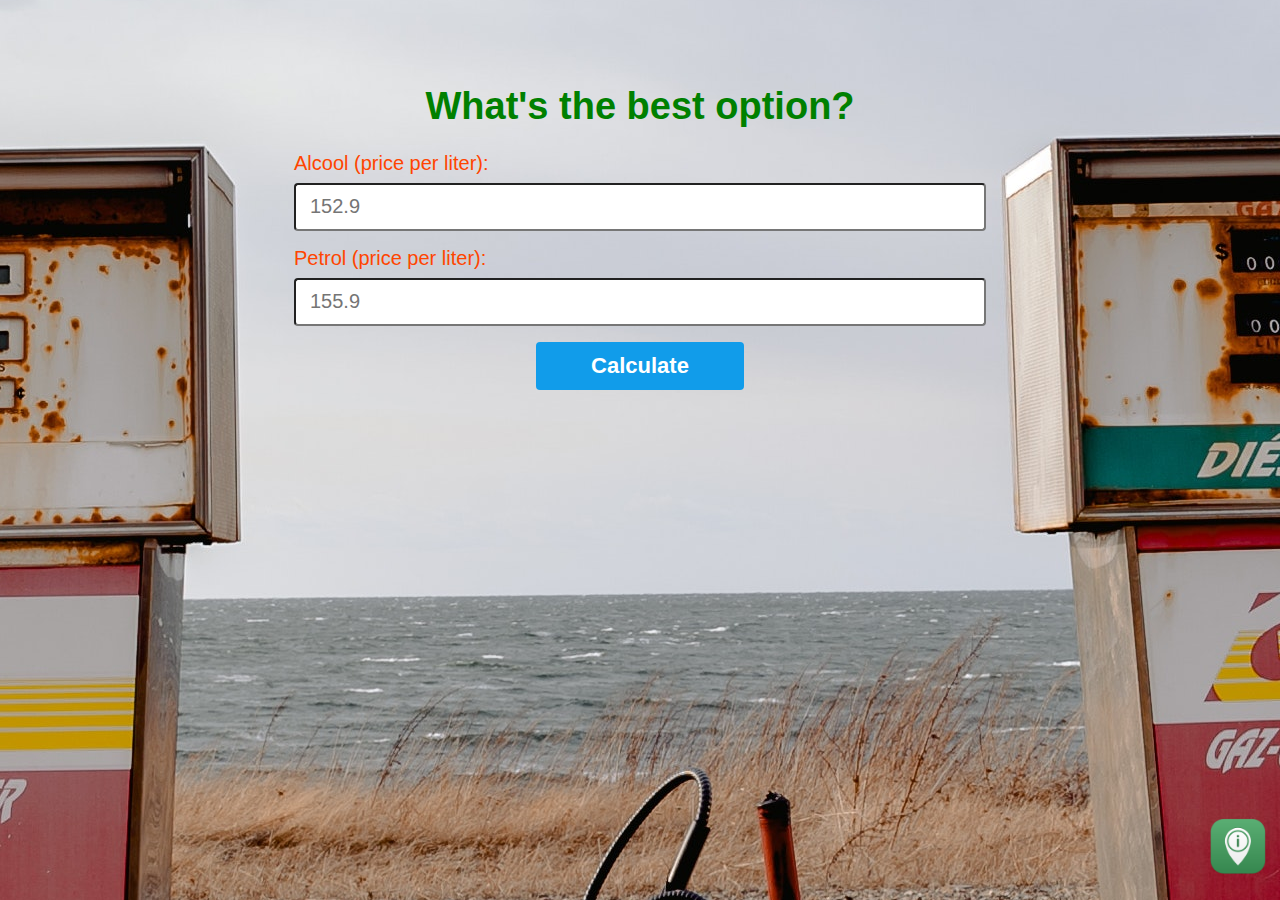
<file: index.html>
<!DOCTYPE html>
<html lang="en">
    <head>
        <meta charset="UTF-8">
        <meta http-equiv="X-UA-Compatible" content="IE=edge">
        <meta name="viewport" content="width=device-width, initial-scale=1.0">
        <title>Alcool and Petrol Calculator</title>
        <link rel="stylesheet" href="style.css">
    </head>
    <body>
        <main class="container">
            <h1 class="title">What's the best option?</h1>

            <form onsubmit="calcular(event)" class="form">
                <label for="">Alcool (price per liter):</label>
                <input
                id="alcool"
                class="input"
                type="number"
                placeholder="152.9"
                min="1"
                step="0.01"
                required>

                <label for="">Petrol (price per liter):</label>
                <input
                id="petrol"
                class="input"
                type="number"
                placeholder="155.9"
                min="1"
                step="0.01"
                required>

                <input onsubmit="calcular()" class="button" type="submit" value="Calculate"/>
            </form>

            <section id="content-result" class="result hide">
                <span id="text-result">It pays to use alcool</span>

                <span id="alcool-result">Alcool £ 152.9</span>
                <span id="petrol-result">Petrol £ 155.9</span>
            </section>
        </main>

        <div class="info">
            <span class="tooltip">See how the calculation is done.</span>
            <a href="calc.html">
                <img class="info-img" src="info.png" alt="See how the calculation is done.">
            </a>
        </div>


        <script src="script.js"></script>
    </body>
</html>
</file>
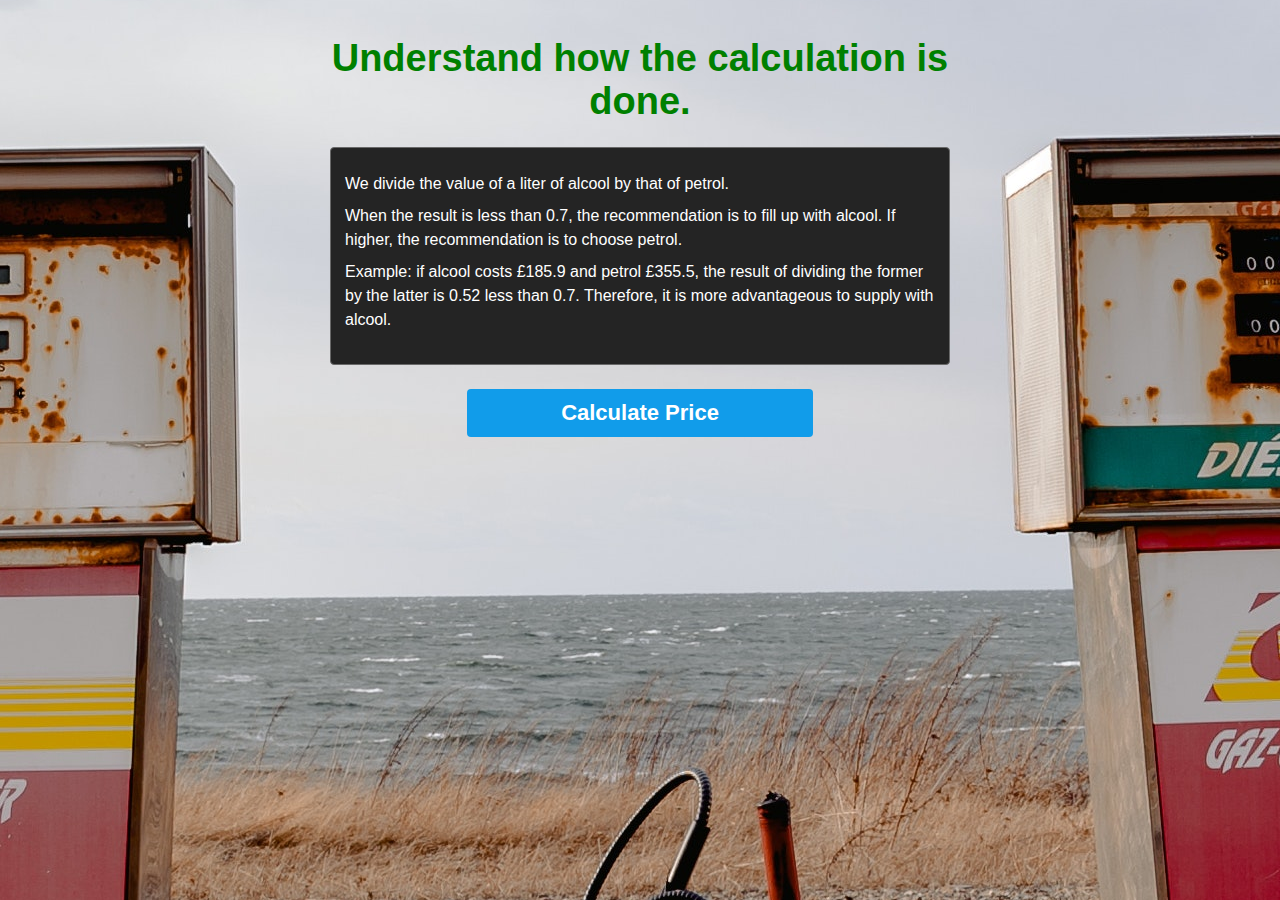
<file: calc.html>
<!DOCTYPE html>
<html lang="en">
    <head>
        <meta charset="UTF-8">
        <meta http-equiv="X-UA-Compatible" content="IE=edge">
        <meta name="viewport" content="width=device-width, initial-scale=1.0">
        <title>Calc</title>
        <link rel="stylesheet" href="style.css">
    </head>
    <body>
        <main class="container">
            <h1 class="title">Understand how the calculation is done.</h1>

            <section class="about">
                <p>We divide the value of a liter of alcool by that of petrol.</p>
                <p>When the result is less than 0.7, the recommendation is to fill up with alcool. If higher, the recommendation is to choose petrol.</p>
                <p>Example: if alcool costs £185.9 and petrol £355.5, the result of dividing the former by the latter is 0.52 less than 0.7. Therefore, it is more advantageous to supply with alcool.</p>
            </section>

            <a class="button-calc" href="index.html">
                Calculate Price
            </a>
        </main>
    </body>
</html>
</file>
<file: style.css>
* {
    margin: 0 auto;
    padding: 0;
    box-sizing: border-box;
    font-family: sans-serif;
}

body {
    background-image: url('img.jpg');
    background-position: center;
    height: 50vh;
    display: flex;
    justify-content: center;
    align-items: center;
    flex-direction: column;
}

.container {
    max-width: 720px;
    display: flex;
    flex-direction: column;
    justify-content: center;
    align-items: center;
    padding: 0 14px;
}

.title {
    text-align: center;
    color: green;
    margin: 24px 0;
    font-size: 38px;
}

.form label{
    color: orangered;
    font-size: 20px;
}

.input {
    width: 100%;
    height: 48px;
    border-radius: 4px;
    font-size: 20px;
    padding: 0 14px;
    margin-top: 8px;
    margin-bottom: 16px;
}

.button {
    width: 30%;
    height: 48px;
    background-color: #119cea;
    cursor: pointer;
    border: 0;
    border-radius: 4px;
    color: white;
    font-size: 22px;
    font-weight: bold;
    display: flex;
    justify-content: center;
    align-items: center;
}

.result {
    background-color: #00b63e;
    max-width: 520px;
    padding: 20px 28px;
    text-align: center;
    margin-top: 28px;
    border-radius: 4px;
    display: flex;
    flex-direction: column;
    border: 1px solid #696969;
    transition: transform 0.8s;
}

.hide {
    display: none;
}

.result:hover {
    transform: scale(1.1);
}

.result span {
    color: white;
    margin-bottom: 12px;
}

#text-result {
    font-size: 24px;
    font-weight: bold;
}

.info {
    position: fixed;
    right: 14px;
    bottom: 22px;
}

.info-img {
    width: 56px;
    height: 56px;
}

.tooltip {
    color: white;
    background-color: rgb(15, 15, 15);
    padding: 10px 8px;
    border-radius: 4px;
    position: relative;
    bottom: 28px;
    display: none;
}

.info:hover .tooltip {
    display: inline;
}

.about {
    max-width: 620px;
    background-color: #242424;
    padding: 24px 14px;
    border: 1px solid #696969;
    border-radius: 4px;
}

.about p {
    color: white;
    margin-bottom: 8px;
    line-height: 150%;
}

.button-calc {
    background-color: #119cea;
    height: 48px;
    width: 50%;
    display: flex;
    justify-content: center;
    align-items: center;
    color: white;
    text-decoration: none;
    font-size: 22px;
    font-weight: bold;
    margin-top: 24px;
    border-radius: 4px;
}
</file>
